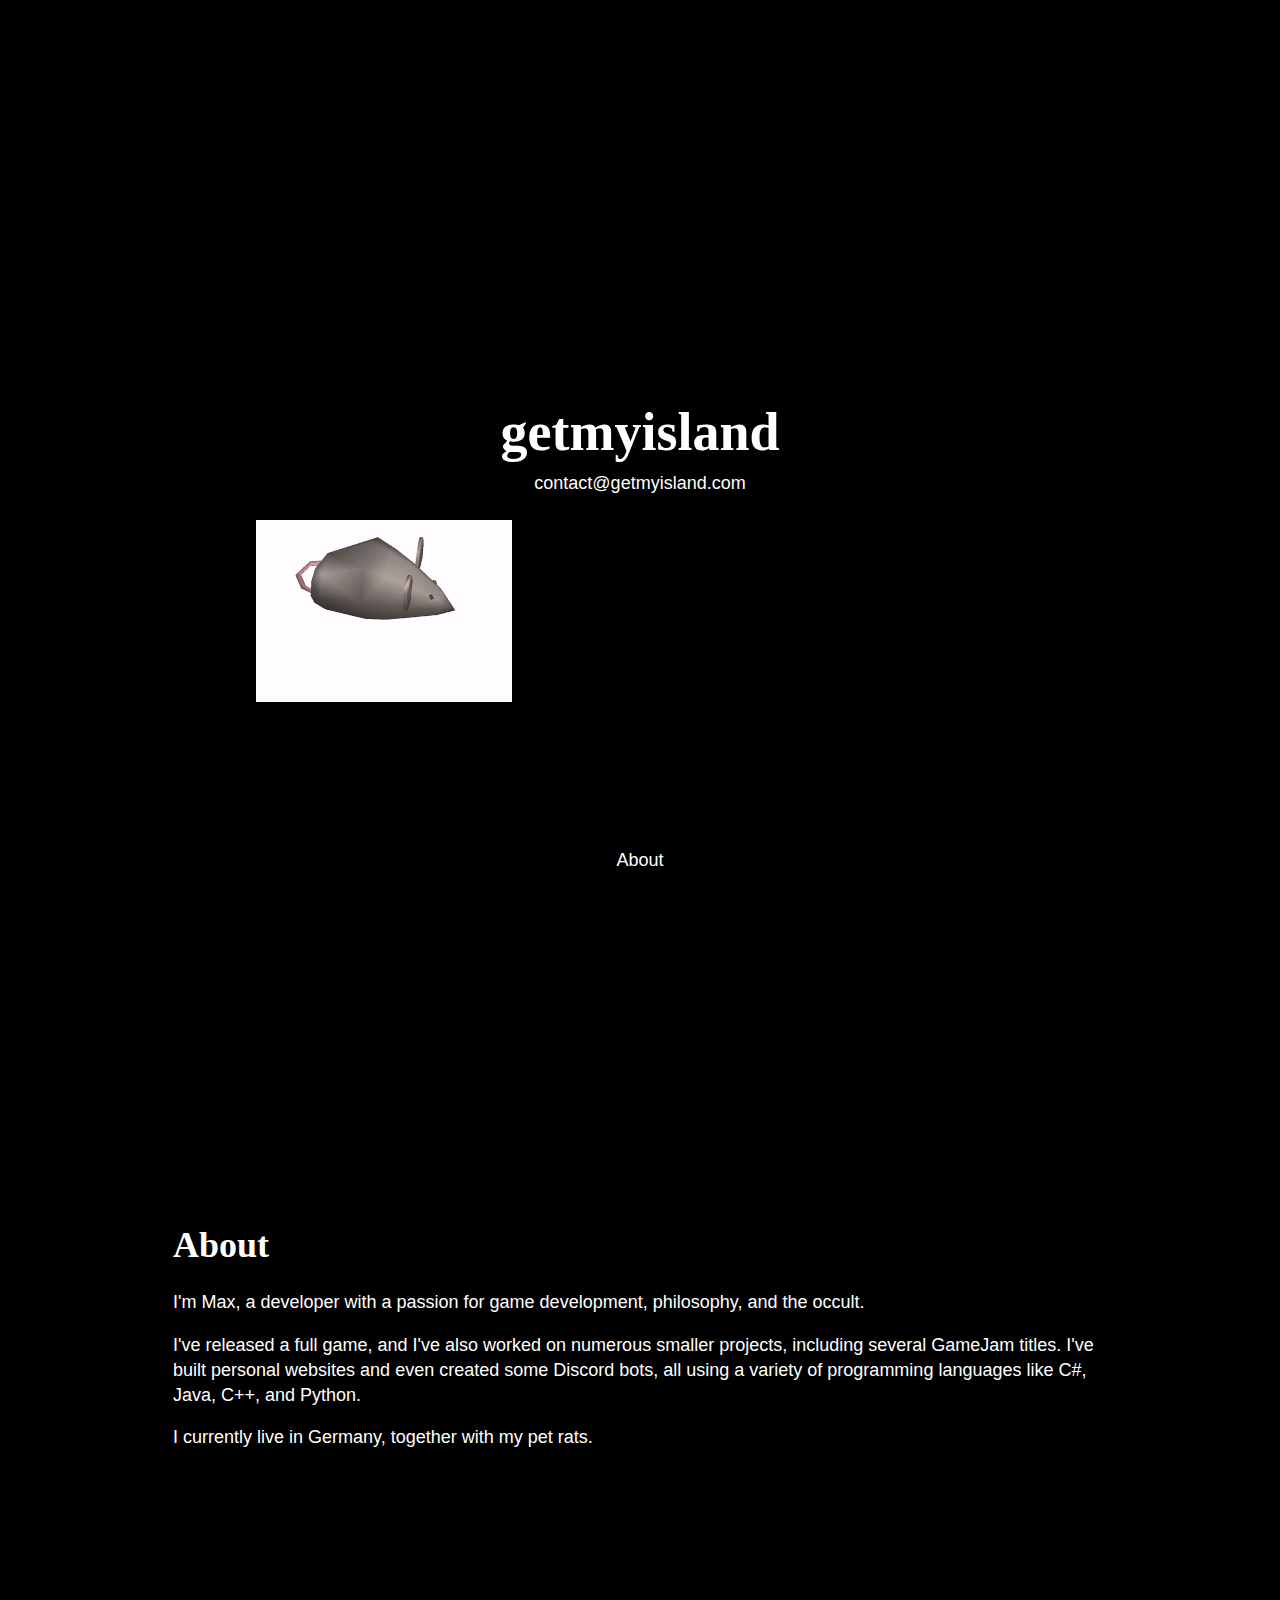
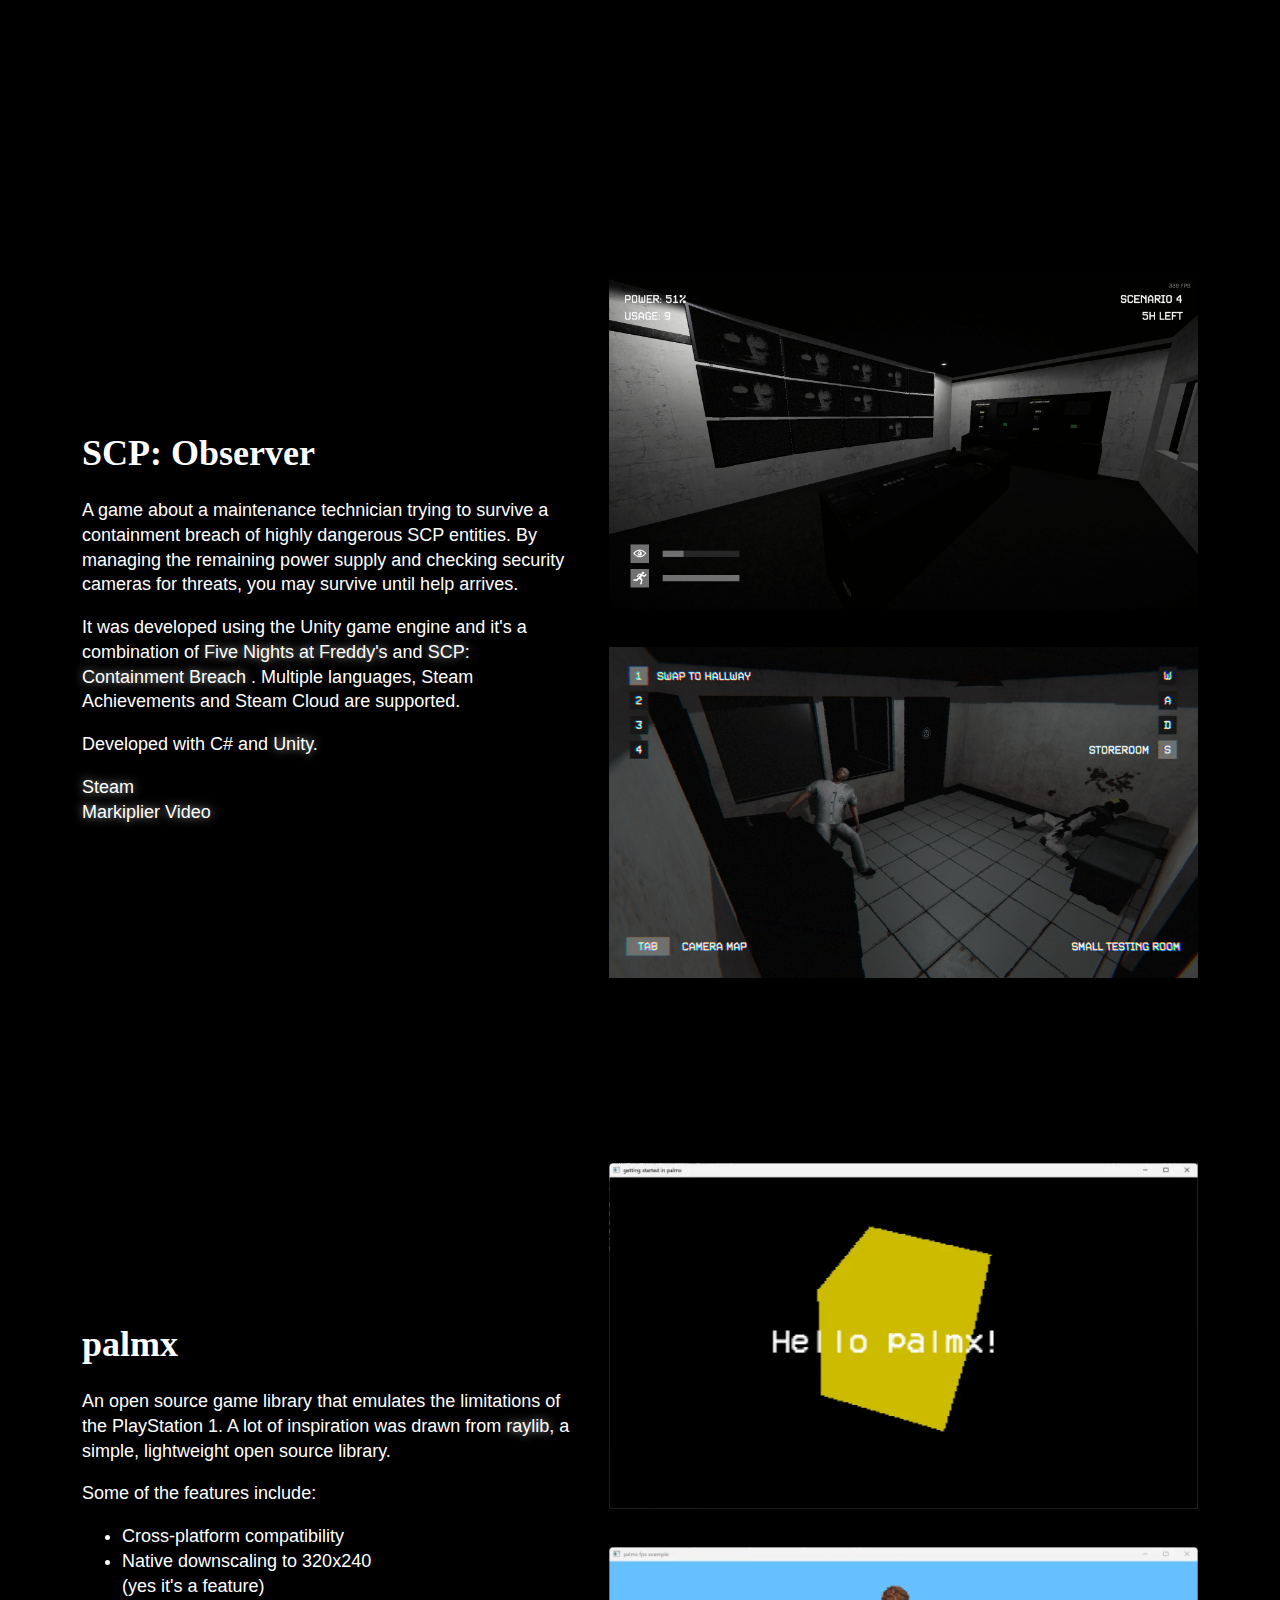
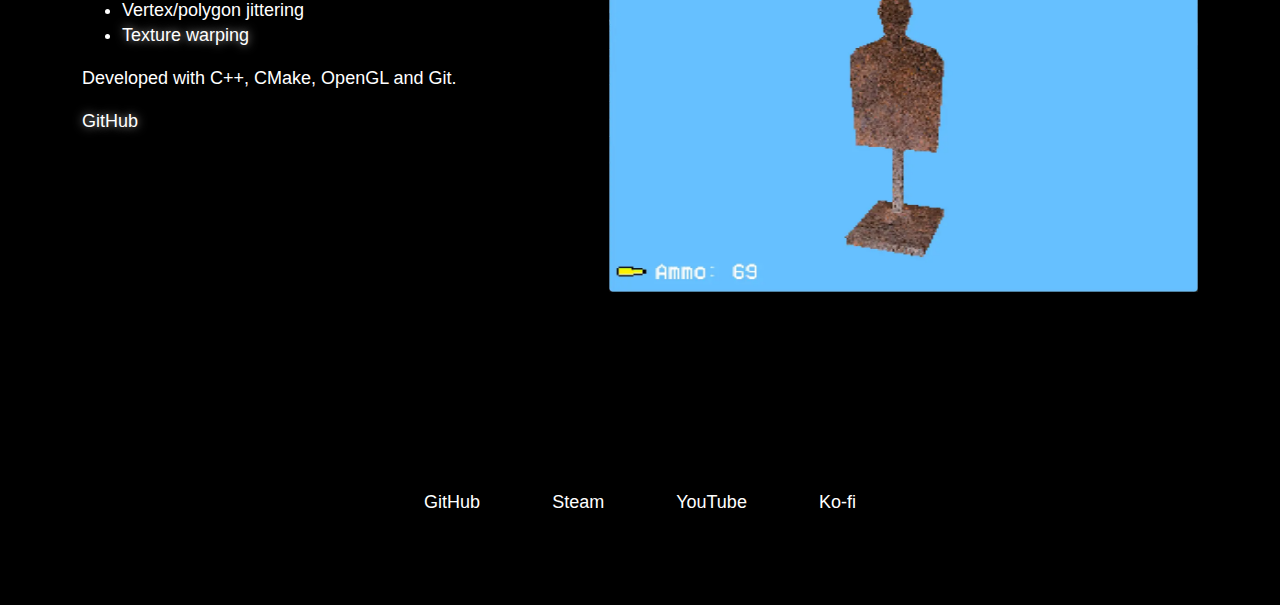
<file: index.html>
<!DOCTYPE html>
<html lang="en">
  <head>
    <meta charset="utf-8" />
    <title>getmyisland</title>
    <meta name="viewport" content="width=device-width, initial-scale=1" />
    <meta name="description" content="contact@getmyisland.com" />
    <meta property="og:url" content="https://getmyisland.com" />
    <meta property="og:type" content="website" />
    <meta property="og:title" content="getmyisland" />
    <meta property="og:description" content="contact@getmyisland.com" />
    <meta
      property="og:image"
      content="https://getmyisland.com/static/aika.png"
    />
    <link rel="stylesheet" type="text/css" href="./global.css" />
    <link rel="stylesheet" type="text/css" href="./header.css" />
    <link rel="stylesheet" type="text/css" href="./footer.css" />
    <link rel="stylesheet" type="text/css" href="./project.css" />
    <link rel="icon" href="./favicon.ico" />
    <link
      rel="apple-touch-icon"
      sizes="180x180"
      href="./static/apple-touch-icon.png"
    />
    <link
      rel="icon"
      type="image/png"
      sizes="32x32"
      href="./static/favicon-32x32.png"
    />
    <link
      rel="icon"
      type="image/png"
      sizes="16x16"
      href="./static/favicon-16x16.png"
    />
    <link
      rel="icon"
      type="image/png"
      sizes="192x192"
      href="./static/android-chrome-192x192.png"
    />
    <link
      rel="icon"
      type="image/png"
      sizes="512x512"
      href="./static/android-chrome-512x512.png"
    />
    <link rel="manifest" href="./manifest.json" />
  </head>
  <body>
    <div class="header">
      <div class="inner-header">
        <div class="container">
          <h1>getmyisland</h1>
          <p>contact@getmyisland.com</p>
          <img src="./static/spin.gif" alt="spinning rat" class="rat" />
        </div>
      </div>
      <a class="scroller" href="#about">About</a>
    </div>
    <div class="section" id="about">
      <div class="inner-section">
        <div class="container">
          <h2>About</h2>
          <p>
            I'm Max, a developer with a passion for game development,
            philosophy, and the occult.
          </p>
          <p>
            I've released a full game, and I've also worked on numerous smaller
            projects, including several GameJam titles. I've built personal
            websites and even created some Discord bots, all using a variety of
            programming languages like C#, Java, C++, and Python.
          </p>
          <p>I currently live in Germany, together with my pet rats.</p>
        </div>
      </div>
    </div>
    <div class="section" id="scp-observer">
      <div class="inner-section">
        <div class="container project-container">
          <div class="project-info">
            <h2>SCP: Observer</h2>
            <p>
              A game about a maintenance technician trying to survive a
              containment breach of highly dangerous SCP entities. By managing
              the remaining power supply and checking security cameras for
              threats, you may survive until help arrives.
            </p>
            <p>
              It was developed using the Unity game engine and it&apos;s a
              combination of
              <a
                href="https://store.steampowered.com/app/319510/Five_Nights_at_Freddys/"
                target="_blank"
                rel="noopener noreferrer"
              >
                Five Nights at Freddy&apos;s
              </a>
              and
              <a
                href="https://www.scpcbgame.com/"
                target="_blank"
                rel="noopener noreferrer"
              >
                SCP: Containment Breach
              </a>
              . Multiple languages, Steam Achievements and Steam Cloud are
              supported.
            </p>
            <p>
              Developed with C# and
              <a
                href="https://www.youtube.com/watch?v=YzICf5HFSYY"
                target="_blank"
                rel="noopener noreferrer"
                >Unity</a
              >.
            </p>
            <p>
              <a
                href="https://store.steampowered.com/app/1738710/SCP_Observer/"
                target="_blank"
                rel="noopener noreferrer"
                >Steam</a
              ><br />
              <a
                href="https://www.youtube.com/watch?v=YzICf5HFSYY"
                target="_blank"
                rel="noopener noreferrer"
                >Markiplier Video</a
              >
            </p>
          </div>
          <div class="project-images">
            <img
              src="./static/lc_sc.webp"
              alt="SCP: Observer Security Room Screenshot"
            />
            <img
              src="./static/lc_testroom.webp"
              alt="SCP: Observer Testroom Screenshot"
            />
          </div>
        </div>
      </div>
    </div>
    <div class="section" id="palmx">
      <div class="inner-section">
        <div class="container project-container">
          <div class="project-info">
            <h2>palmx</h2>
            <p>
              An open source game library that emulates the limitations of the
              PlayStation 1. A lot of inspiration was drawn from
              <a
                href="https://www.raylib.com/"
                target="_blank"
                rel="noopener noreferrer"
                >raylib</a
              >, a simple, lightweight open source library.
            </p>
            <p>Some of the features include:</p>
            <ul>
              <li>Cross-platform compatibility</li>
              <li>
                Native downscaling to 320x240<br />(yes it&apos;s a feature)
              </li>
              <li>Vertex/polygon jittering</li>
              <li>
                <a
                  href="https://imgur.com/xZZHAJp"
                  target="_blank"
                  rel="noopener noreferrer"
                  >Texture warping</a
                >
              </li>
            </ul>
            <p>Developed with C++, CMake, OpenGL and Git.</p>
            <p>
              <a
                href="https://github.com/getmyisland/palmx"
                target="_blank"
                rel="noopener noreferrer"
                >GitHub</a
              >
            </p>
          </div>
          <div class="project-images">
            <img
              src="./static/palmx_getting_started.webp"
              alt="palmx getting started Screenshot"
            />
            <img src="./static/palmx_fps.webp" alt="palmx fps Screenshot" />
          </div>
        </div>
      </div>
    </div>
    <footer class="footer">
      <div class="container">
        <div class="footer-content">
          <a
            href="https://github.com/getmyisland"
            target="_blank"
            rel="noopener noreferrer"
            >GitHub</a
          >
		  <a
            href="https://store.steampowered.com/search/?developer=getmyisland"
            target="_blank"
            rel="noopener noreferrer"
            >Steam</a
          >
          <a
            href="https://www.youtube.com/channel/UCfdRmRv5aAECBAeawrv5OJg"
            target="_blank"
            rel="noopener noreferrer"
            >YouTube</a
          >
		  <a
            href="https://ko-fi.com/getmyisland"
            target="_blank"
            rel="noopener noreferrer"
            >Ko-fi</a
          >
        </div>
      </div>
    </footer>
  </body>
</html>
</file>
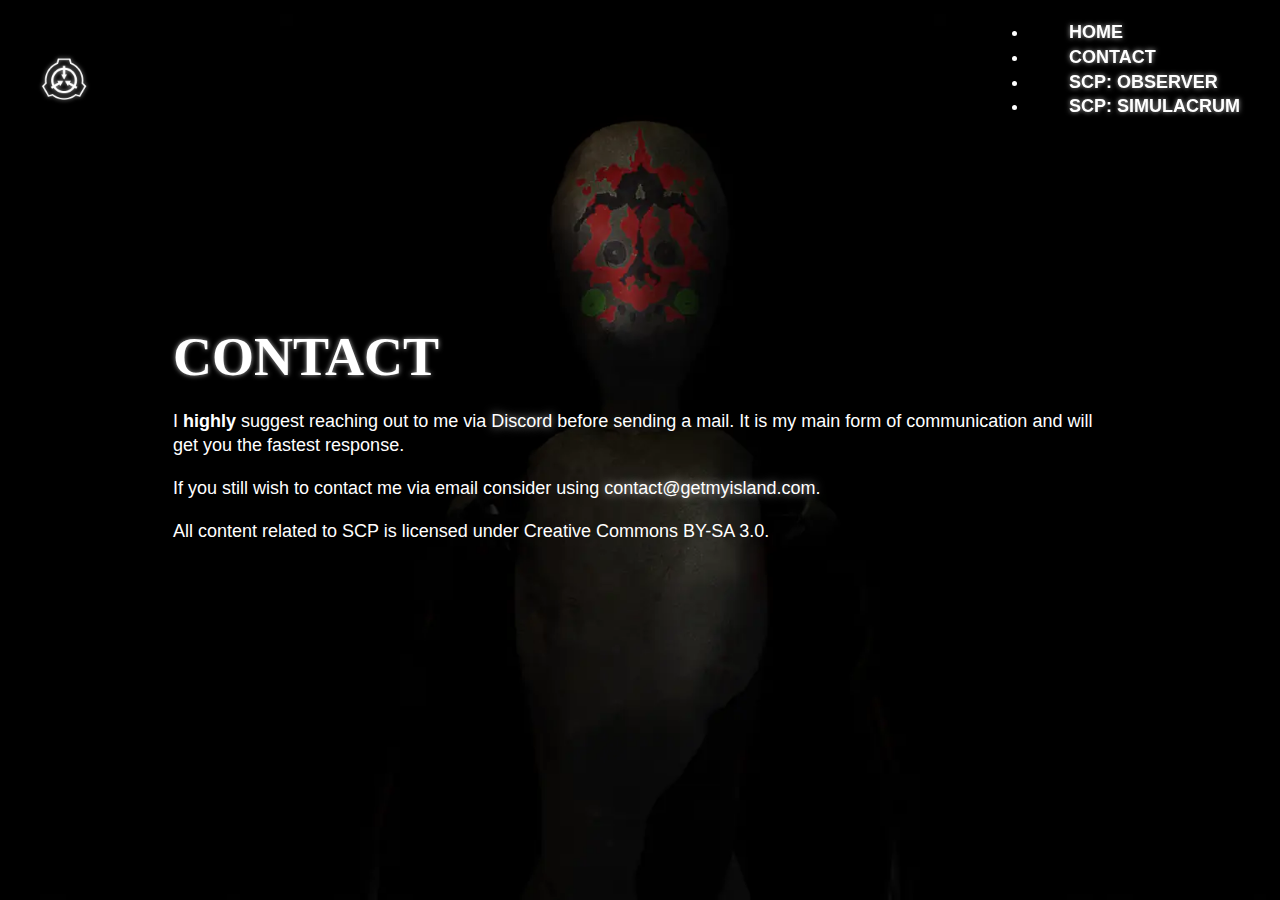
<file: contact.html>
<!DOCTYPE html>
<html lang="en">
  <head>
    <meta charset="utf-8" />
    <title>Contact</title>
    <meta name="viewport" content="width=device-width, initial-scale=1" />
    <meta name="description" content="contact@getmyisland.com" />
    <meta property="og:url" content="https://getmyisland.com" />
    <meta property="og:type" content="website" />
    <meta property="og:title" content="getmyisland" />
    <meta property="og:description" content="contact@getmyisland.com" />
    <meta
      property="og:image"
      content="https://getmyisland.com/static/scp_049.png"
    />
    <link rel="stylesheet" type="text/css" href="./global.css" />
    <link rel="stylesheet" type="text/css" href="./navbar.css" />
    <link rel="stylesheet" type="text/css" href="./contact.css" />
    <link rel="icon" href="./static/favicon.ico" />
  </head>
  <body>
    <nav class="navbar">
      <div class="navbar-left">
        <a href="https://getmyisland.com">
          <img
            src="./static/scp_foundation.webp"
            width="48"
            height="48"
            alt="SCP Foundation Logo"
            class="img-shadow"
          />
        </a>
      </div>
      <div class="navbar-right">
        <div class="menu-icon img-shadow">
          <span></span>
          <span></span>
          <span></span>
        </div>
        <ul class="nav-links">
          <li><a href="https://getmyisland.com/">Home</a></li>
          <li><a href="https://getmyisland.com/contact">Contact</a></li>
          <li>
            <a href="https://getmyisland.com/scp-observer">SCP: Observer</a>
          </li>
          <li>
            <a href="https://getmyisland.com/scp-simulacrum">SCP: Simulacrum</a>
          </li>
        </ul>
      </div>
    </nav>
    <div class="section contact">
      <div class="inner-section">
        <div class="container">
          <h1 class="text-shadow">CONTACT</h1>
          <p>
            I <b>highly</b> suggest reaching out to me via
            <a
              href="https://discord.gg/dQuqkqAju5"
              target="_blank"
              rel="noopener noreferrer"
              >Discord</a
            >
            before sending a mail. It is my main form of communication and will
            get you the fastest response.
          </p>
          <p>
            If you still wish to contact me via email consider using
            <a
              href="mailto:contact@getmyisland.com"
              target="_blank"
              rel="noopener noreferrer"
              >contact@getmyisland.com</a
            >.
          </p>
          <p>
            All content related to SCP is licensed under Creative Commons BY-SA
            3.0.
          </p>
        </div>
      </div>
    </div>
    <script src="navbar.js"></script>
  </body>
</html>
</file>
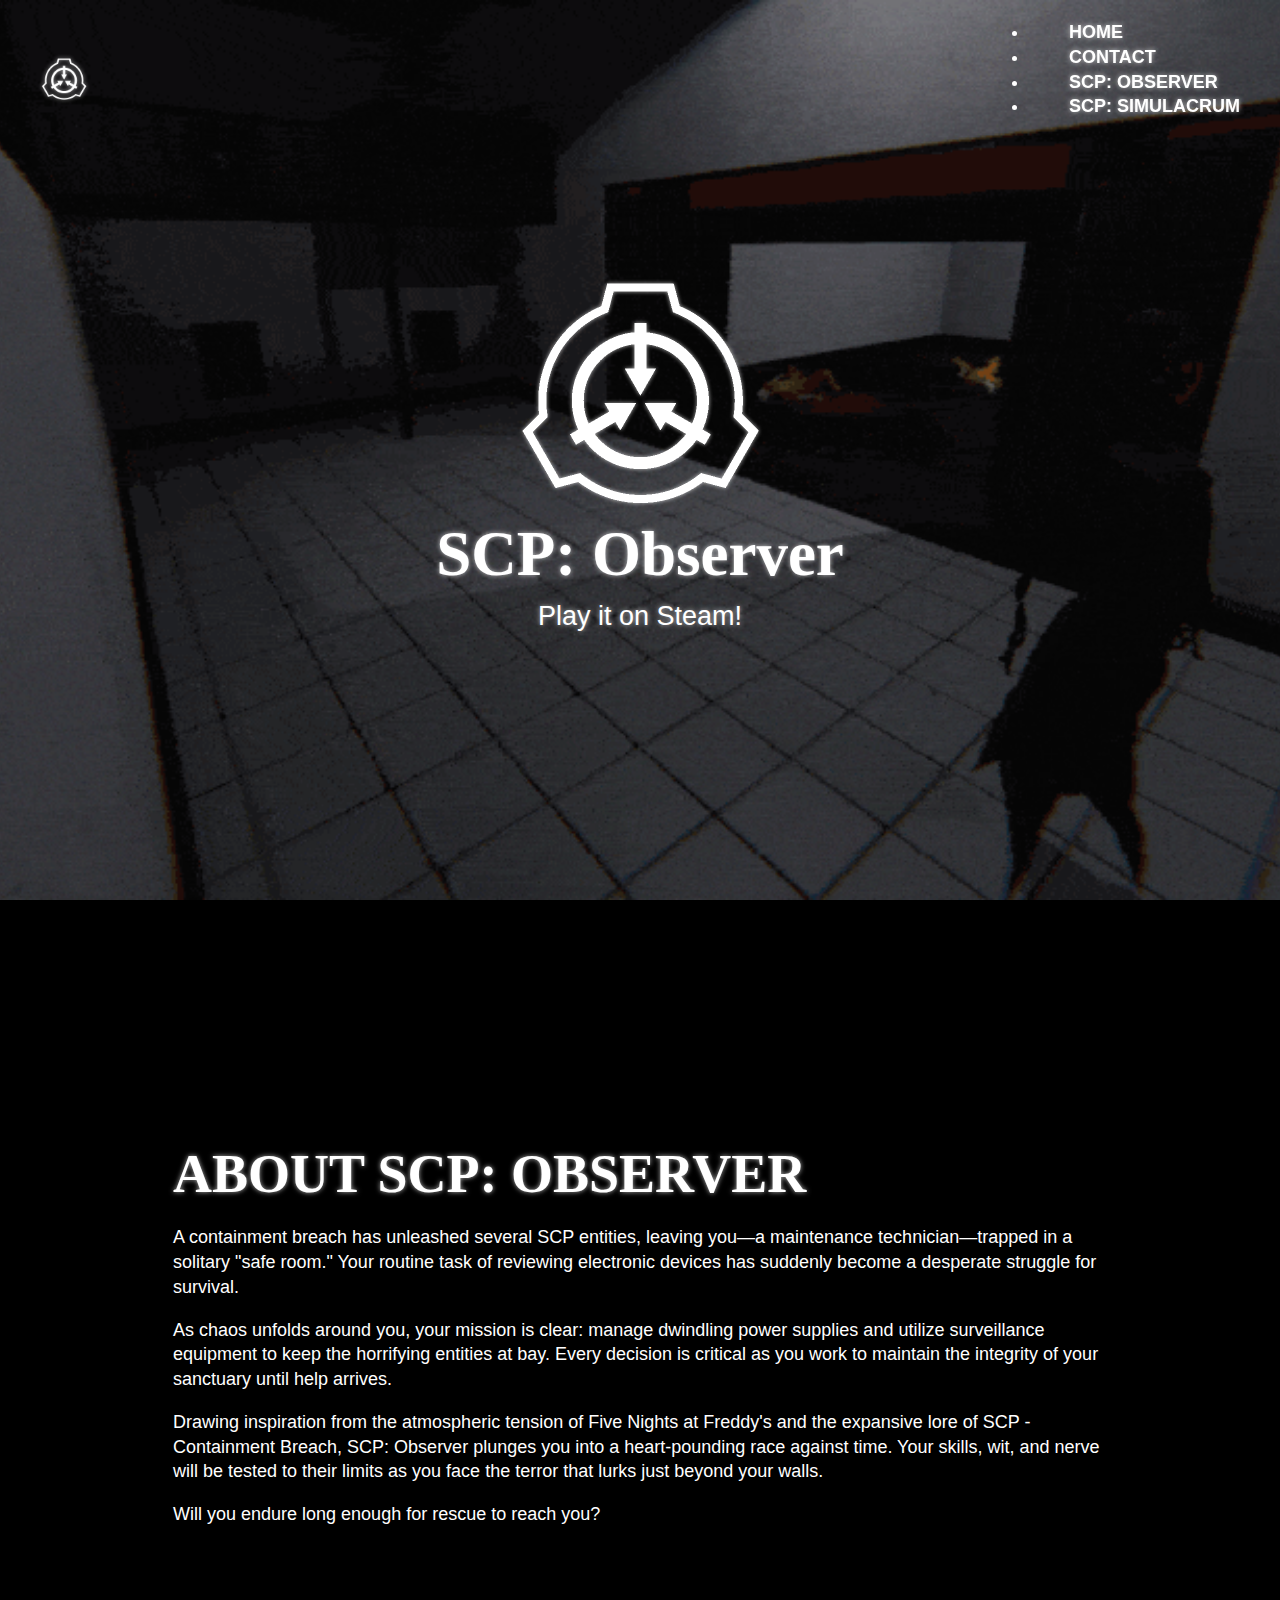
<file: scp-observer.html>
<!DOCTYPE html>
<html lang="en">
  <head>
    <meta charset="utf-8" />
    <title>SCP: Observer</title>
    <meta name="viewport" content="width=device-width, initial-scale=1" />
    <meta
      name="description"
      content="SCP: Observer places you in the role of a maintenance engineer within a secured facility. Ensure survival by managing emergency power, monitoring security feeds, and neutralizing imminent threats."
    />
    <meta property="og:url" content="https://getmyisland.com/scp-observer" />
    <meta property="og:title" content="SCP: Observer" />
    <meta
      property="og:description"
      content="SCP: Observer places you in the role of a maintenance engineer within a secured facility. Ensure survival by managing emergency power, monitoring security feeds, and neutralizing imminent threats."
    />
    <meta
      property="og:image"
      content="https://getmyisland.com/static/scp_049.webp"
    />
    <link rel="stylesheet" type="text/css" href="./global.css" />
    <link rel="stylesheet" type="text/css" href="./navbar.css" />
    <link rel="stylesheet" type="text/css" href="./content.css" />
    <link rel="stylesheet" type="text/css" href="./scp-observer.css" />
    <link rel="icon" href="./static/favicon.ico" />
  </head>
  <body>
    <nav class="navbar">
      <div class="navbar-left">
        <a href="https://getmyisland.com">
          <img
            src="./static/scp_foundation.webp"
            width="48"
            height="48"
            alt="SCP Foundation Logo"
            class="img-shadow"
          />
        </a>
      </div>
      <div class="navbar-right">
        <div class="menu-icon img-shadow">
          <span></span>
          <span></span>
          <span></span>
        </div>
        <ul class="nav-links">
          <li><a href="https://getmyisland.com/">Home</a></li>
          <li><a href="https://getmyisland.com/contact">Contact</a></li>
          <li>
            <a href="https://getmyisland.com/scp-observer">SCP: Observer</a>
          </li>
          <li>
            <a href="https://getmyisland.com/scp-simulacrum">SCP: Simulacrum</a>
          </li>
        </ul>
      </div>
    </nav>
    <div class="content scp_observer">
      <div class="inner-content">
        <div class="container">
          <img
            src="./static/scp_foundation.webp"
            alt="SCP Foundation Logo"
            class="img-shadow scp-logo"
          />
          <h1 class="text-shadow">SCP: Observer</h1>
          <a
            href="https://store.steampowered.com/app/1738710/SCP_Observer/"
            target="_blank"
            rel="noopener noreferrer"
            class="text-shadow"
            >Play it on Steam!</a
          >
        </div>
      </div>
    </div>
    <div class="section">
      <div class="inner-section">
        <div class="container">
          <h1 class="text-shadow">ABOUT SCP: OBSERVER</h1>
          <p>
            A containment breach has unleashed several SCP entities, leaving
            you—a maintenance technician—trapped in a solitary "safe room." Your
            routine task of reviewing electronic devices has suddenly become a
            desperate struggle for survival.
          </p>
          <p>
            As chaos unfolds around you, your mission is clear: manage dwindling
            power supplies and utilize surveillance equipment to keep the
            horrifying entities at bay. Every decision is critical as you work
            to maintain the integrity of your sanctuary until help arrives.
          </p>
          <p>
            Drawing inspiration from the atmospheric tension of Five Nights at
            Freddy's and the expansive lore of SCP - Containment Breach, SCP:
            Observer plunges you into a heart-pounding race against time. Your
            skills, wit, and nerve will be tested to their limits as you face
            the terror that lurks just beyond your walls.
          </p>
          <p>Will you endure long enough for rescue to reach you?</p>
        </div>
      </div>
    </div>
    <script src="navbar.js"></script>
  </body>
</html>
</file>
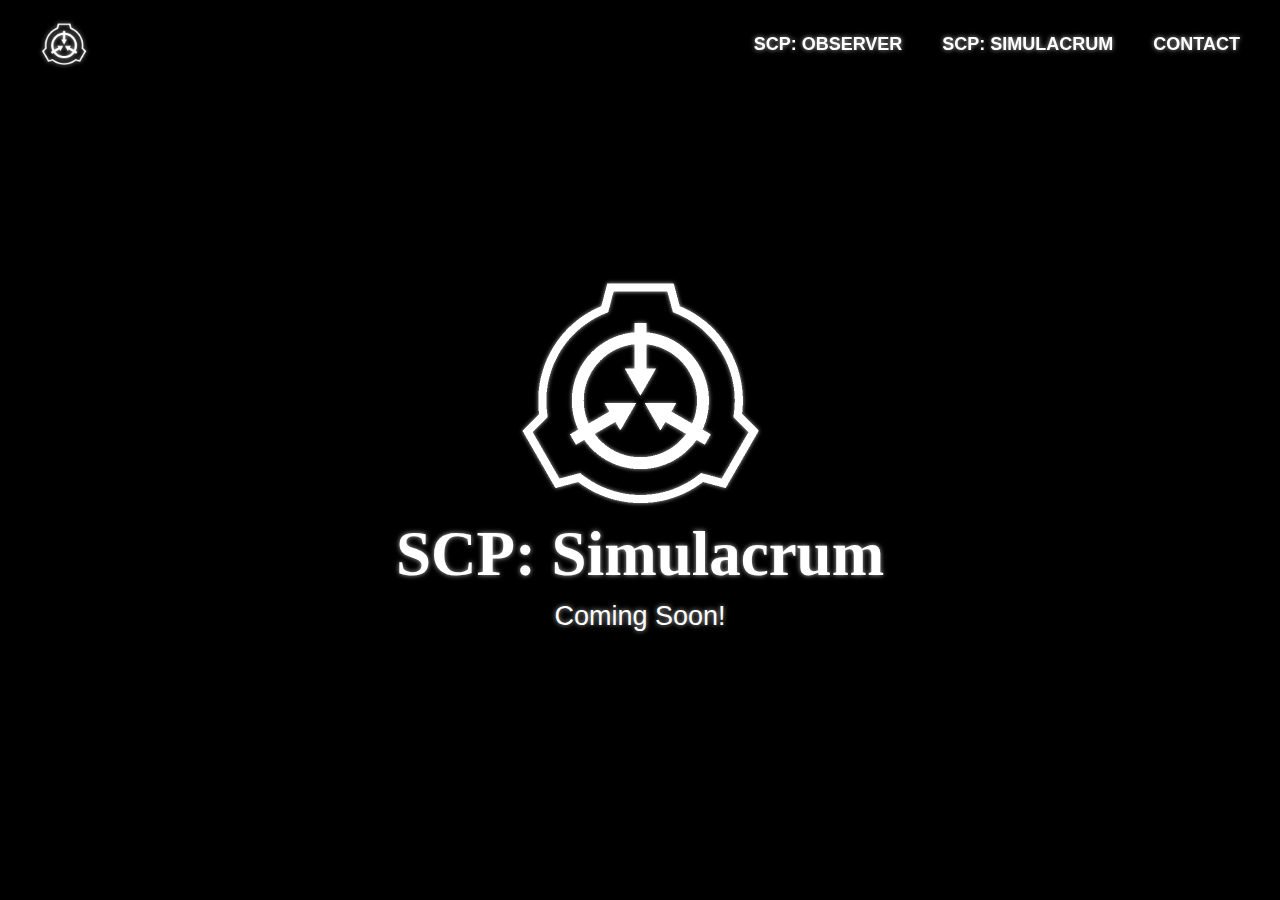
<file: scp-simulacrum.html>
<!DOCTYPE html>
<html lang="en">
  <head>
    <meta charset="utf-8" />
    <title>SCP: Simulacrum</title>
    <meta name="viewport" content="width=device-width, initial-scale=1" />
    <meta
      name="description"
      content="SCP: Simulacrum - A training software developed by the SCP Foundation to prepare operatives for diverse scenarios. Master combat, containment, and critical operations in this hyper-realistic simulation."
    />
    <meta property="og:url" content="https://getmyisland.com/scp-simulacrum" />
    <meta property="og:title" content="SCP: Simulacrum" />
    <meta
      property="og:description"
      content="SCP: Simulacrum - A training software developed by the SCP Foundation to prepare operatives for diverse scenarios. Master combat, containment, and critical operations in this hyper-realistic simulation."
    />
    <meta
      property="og:image"
      content="https://getmyisland.com/static/scp_049.webp"
    />
    <link rel="stylesheet" type="text/css" href="./global.css" />
    <link rel="stylesheet" type="text/css" href="./navbar.css" />
    <link rel="stylesheet" type="text/css" href="./content.css" />
    <link rel="stylesheet" type="text/css" href="./shadow.css" />
    <link rel="icon" href="./static/favicon.ico" />
  </head>
  <body>
    <div class="navbar">
      <div class="navbar-left">
        <a href="https://getmyisland.com">
          <img
            src="./static/scp_foundation.webp"
            width="48"
            height="48"
            alt="SCP Foundation Logo"
            class="img-shadow"
        /></a>
      </div>
      <div class="navbar-right">
        <a href="https://getmyisland.com/scp-observer">SCP: Observer</a>
        <a href="https://getmyisland.com/scp-simulacrum">SCP: Simulacrum</a>
        <a href="https://getmyisland.com/scp-simulacrum">Contact</a>
      </div>
    </div>
    <div class="content">
      <div class="inner-content">
        <div class="container">
          <img
            src="./static/scp_foundation.webp"
            width="256"
            height="256"
            alt="SCP Foundation Logo"
            class="img-shadow"
          />
          <h1 class="text-shadow">SCP: Simulacrum</h1>
          <p class="text-shadow">Coming Soon!</p>
        </div>
      </div>
    </div>
  </body>
</html>
</file>
<file: global.css>
:root {
  --white: #fff;
  --black: #000;

  --accent: #fff;
  --accent-hover: #fff;

  --body-bg: var(--black);
  --body-bg-inverse: var(--white);
  --body-color: var(--white);
  --body-color-inverse: var(--black);
  --heading-color: var(--white);
  --heading-color-inverse: var(--black);
  --link-color: var(--accent);
  --link-color-hover: var(--accent-hover);

  --border-color: var(--body-bg);

  --font-family-system-ui: -apple-system, BlinkMacSystemFont, "Segoe UI",
    "Roboto", "Oxygen", "Ubuntu", "Cantarell", "Fira Sans", "Droid Sans",
    "Helvetica Neue", Arial, sans-serif;
  --font-family-sans-serif: "Open Sans", --font-family-system-ui;
  --font-family-serif: "Lora", Georgia, "Times New Roman", Times, serif;
  --font-family-heading: "Rubik", --font-family-system-ui;
  --font-family-monospace: Menlo, Monaco, Consolas, "Liberation Mono",
    "Courier New", monospace;

  --font-size-s: 12px;
  --font-size: 16px;
  --font-size-lg: 18px;
  --line-height: 1.25;
  --line-height-lg: 1.375;

  --max-width: 750px;
  --max-width-lg: 970px;
  --max-width-xl: 1170px;
  --container-padding: 1.5rem;
  --container-padding-lg: 3rem;
}

html {
  box-sizing: border-box;
}

*,
*::before,
*::after {
  box-sizing: inherit;
}

html,
body {
  margin: 0;
  padding: 0;
  height: 100%;
}

html {
  font-family: var(--font-family-system-ui);
  font-size: var(--font-size);
  line-height: 1.5;
  scroll-behavior: smooth;
}

@media (min-width: 992px) {
  html {
    font-size: var(--font-size-lg);
    line-height: var(--line-height-lg);
  }
}

body {
  color: var(--body-color);
  background-color: var(--body-bg);
}

a {
  color: var(--link-color);
}

a:hover,
a:focus {
  color: var(--link-color-hover);
}

@media (min-width: 768px) {
  a {
    text-decoration: none;
  }

  a:hover,
  a:focus {
    text-decoration: none;
  }
}

img {
  display: block;
  max-width: 100%;
  margin: 0 0 1rem;
}

h1,
h2,
h3,
h4,
h5,
h6 {
  margin-bottom: 1.25rem;
  font-family: var(--font-family-heading);
  font-weight: 600;
  color: var(--heading-color);
  text-rendering: optimizeLegibility;
}

h1 {
  font-size: 2rem;
  line-height: 1.125;
}

@media (min-width: 992px) {
  h1 {
    font-size: 3rem;
    line-height: 1.05;
  }

  h2 {
    font-size: 2.25rem;
  }

  h3 {
    font-size: 1.75rem;
  }
}

h2 {
  font-size: 1.5rem;
  line-height: 1.25;
}

@media (min-width: 768px) {
  h2 {
    font-size: 2rem;
    line-height: 1.25;
  }

  h4,
  h5,
  h6 {
    line-height: 1.22222222;
  }
}

h3 {
  font-size: 1.25rem;
  line-height: 1.25;
}

h4,
h5,
h6 {
  font-size: 1.125rem;
  line-height: 1.11111111;
}

p {
  margin: 0 0 1rem;
}

strong {
  color: var(--heading-color);
}

ul,
ol,
dl {
  margin-top: 0;
  margin-bottom: 1rem;
}

.container {
  max-width: var(--max-width);
  margin: 2rem auto;
  padding: 0 1rem;
}

@media (min-width: 992px) {
  .container {
    max-width: var(--max-width-lg);
  }
}

.section {
  display: flex;
  min-height: 100dvh;
  width: 100%;
  align-items: center;
  justify-content: center;
  position: relative;
  z-index: 1;
  padding: 0 0 1.5rem;
}

.inner-section {
  width: 100%;
}

.inner-section h1,
.inner-section h2,
.inner-section h3 {
  margin-top: 0;
}

.inner-section a {
  text-shadow: 0px 0px 10px rgba(255, 255, 255, 0.7);
}

.inner-section a:hover {
  text-shadow: 0px 0px 10px rgba(255, 255, 255, 1);
}

figure {
  margin: 2rem 0;
}

figcaption {
  font-size: 80%;
}

table {
  margin-bottom: 1rem;
  width: 100%;
  font-size: 85%;
  border: 1px solid #e5e5e5;
  border-collapse: collapse;
}

td,
th {
  padding: 0.25rem 0.5rem;
  border: 1px solid #e5e5e5;
}

th {
  text-align: left;
}

tbody tr:nth-child(odd) td,
tbody tr:nth-child(odd) th {
  background-color: #f9f9f9;
}

.text-shadow {
  text-shadow: 0px 0px 5px rgba(255, 255, 255, 0.7);
}

.img-shadow {
  filter: drop-shadow( 0px 0px 2px rgba(255, 255, 255, 0.7));
}

.scp-logo {
  width: 100%;
  max-width: 256px;
  height: auto;
}

@media (max-width: 768px) {
  .scp-logo {
    max-width: 192px;
    height: auto;
  }
}
</file>
<file: header.css>
.header {
  display: flex;
  min-height: 100dvh;
  align-items: center;
  justify-content: center;
  position: relative;
  z-index: 1;
  padding: 1.5rem;
}

.inner-header {
  text-align: center;
}

.inner-header h1 {
  margin-top: 0;
  margin-bottom: 10px;
}

.rat {
  position: absolute;
  bottom: 20%;
  left: 20%;
  width: 20%;
}

.scroller {
  display: inline-block;
  position: absolute;
  bottom: 1.5rem;
}

.scroller:hover {
  cursor: pointer;
}
</file>
<file: footer.css>
.footer {
  padding: 3rem 0;
}

.footer p,
.footer a {
  margin: 0;
}

.footer-content {
  display: flex;
  justify-content: center;
  gap: 4rem;
}

@media (max-width: 576px) {
  .footer-content {
    flex-direction: column;
    justify-content: center;
    align-items: center;
    gap: 0;
  }
}
</file>
<file: project.css>
.project-container {
  display: grid;
  grid-template-columns: 1fr 1.2fr;
  gap: 5rem;
  align-items: center;
  max-width: var(--max-width-xl);
  margin: 0 auto;
}

.project-info {
  display: flex;
  flex-direction: column;
  align-items: flex-start;
}

.project-images {
  display: flex;
  flex-direction: column;
  align-items: flex-end;
  justify-self: end;
}

.project-images img {
  width: 100%;
  height: 100%;
  object-fit: cover;
}

.project-images img + img {
  margin-top: 20px;
}

@media (max-width: 768px) {
  .project-container {
    grid-template-columns: 1fr;
    gap: 1rem;
    max-width: 100%;
  }

  .project-info {
    grid-column: 1;
  }

  .project-images {
    grid-column: 1;
    align-items: center;
    justify-self: center;
  }
}

@media (min-width: 769px) and (max-width: 1400px) {
  .project-container {
    gap: 2rem;
    max-width: 90%;
  }
}
</file>
<file: navbar.css>
.navbar {
  position: fixed;
  top: 0;
  left: 0;
  right: 0;
  display: flex;
  justify-content: space-between;
  align-items: center;
  padding: 20px 40px;
  background-color: transparent;
  z-index: 1000;
}

.navbar-left,
.navbar-right {
  display: flex;
  align-items: center;
}

.navbar-left img {
  margin: auto;
  display: block;
}

.navbar-right a {
  margin-left: 40px;
  color: #fff;
  font-weight: 700;
  font-size: 1rem;
  text-decoration: none;
  text-transform: uppercase;
  text-shadow: 0px 0px 5px rgba(255, 255, 255, 0.7);
}

.navbar-right a:hover {
  text-shadow: 0px 0px 10px rgba(255, 255, 255, 0.7);
}
</file>
<file: contact.css>
.contact {
  background-image: url("./static/scp_173.webp");
  background-size: cover;
  background-position: center center;
  background-repeat: no-repeat;
}
</file>
<file: content.css>
.content {
  display: flex;
  min-height: 100dvh;
  align-items: center;
  justify-content: center;
  position: relative;
  z-index: 1;
  padding: 1.5rem;
  color: var(--white);
  background-color: var(--black);
}

.inner-content {
  text-align: center;
  font-weight: 300;
}

.inner-content h1 {
  margin-top: 0;
  margin-bottom: 10px;
  color: inherit;
}

.inner-content img {
  display: block;
  margin-left: auto;
  margin-right: auto;
  margin-bottom: 0;
}

@media (min-width: 768px) {
  .inner-content {
    font-size: 1.5rem;
  }

  .inner-content h1 {
    font-size: 3.5rem;
  }
}
</file>
<file: scp-observer.css>
.scp_observer {
  background-image: url("./static/scp_observer_gif_173.gif");
  background-size: cover;
  background-position: center center;
  background-repeat: no-repeat;
}
</file>
<file: shadow.css>
.text-shadow {
    text-shadow: 0px 0px 5px rgba(255, 255, 255, 0.7);
}

.img-shadow {
    filter: drop-shadow( 0px 0px 2px rgba(255, 255, 255, 0.7));
}

.icon-shadow {
    filter: drop-shadow( 0px 0px 2px rgba(255, 255, 255, 0.7));
}

.icon-shadow:hover {
    filter: drop-shadow( 0px 0px 10px rgba(255, 255, 255, 0.7));
}
</file>
